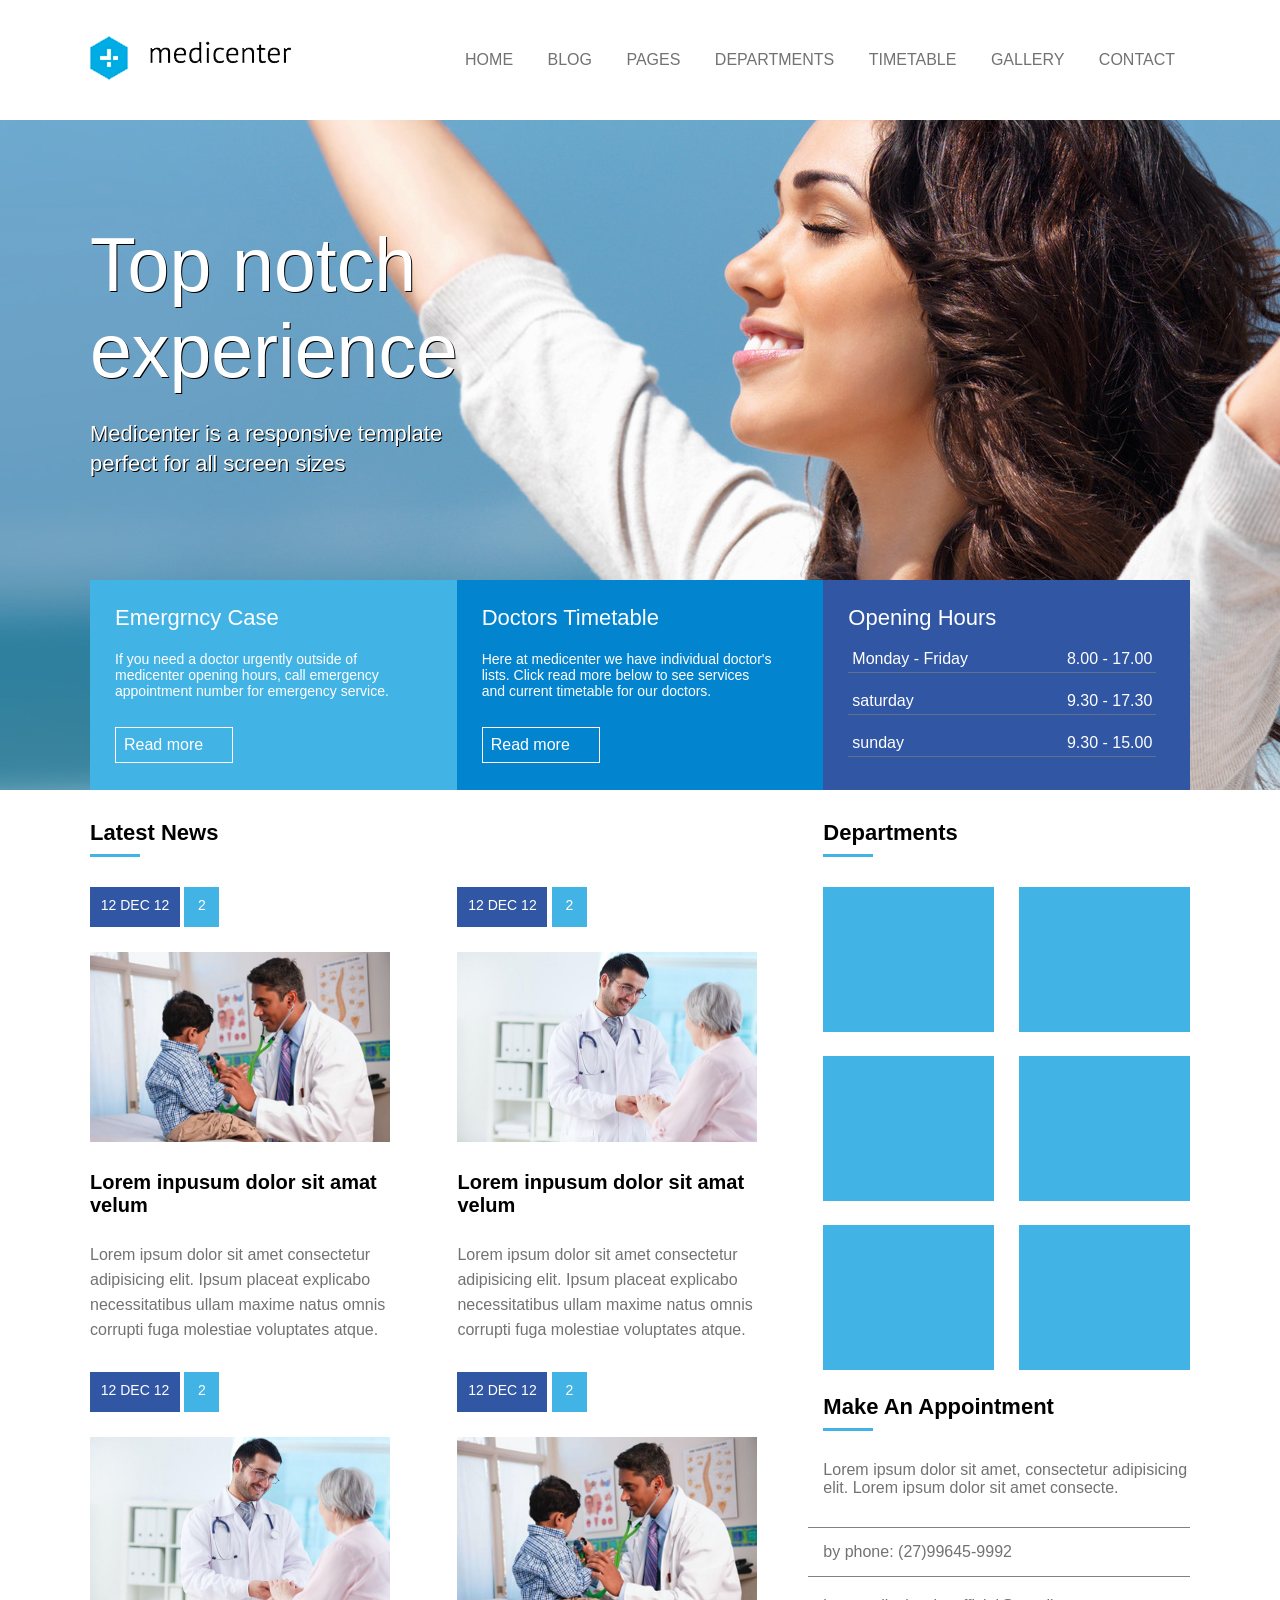
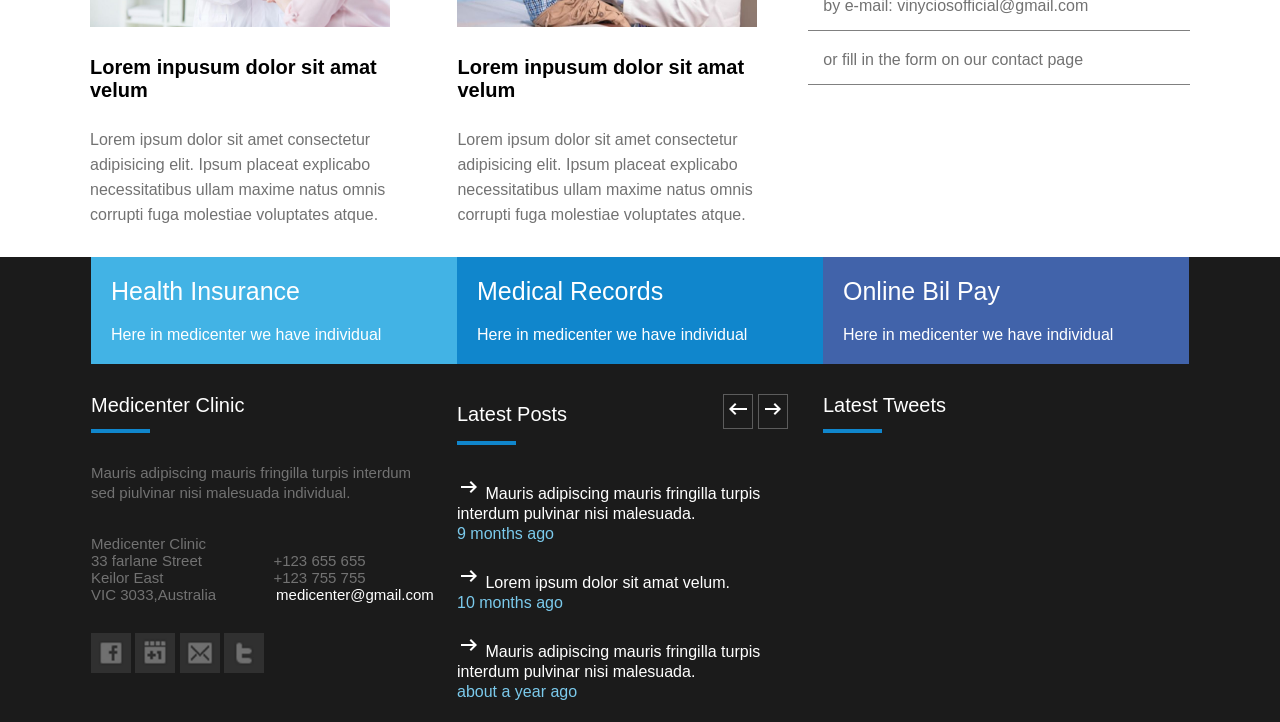
<file: index.html>
<!DOCTYPE html>
<html lang="pt-br">
<head>
    <meta charset="UTF-8">
    <meta name="viewport" content="width=device-width, initial-scale=1.0">
    <title>Document</title>
    <link rel="stylesheet" href="template.css">
    <link rel="stylesheet" href="https://fonts.googleapis.com/css2?family=Material+Symbols+Outlined:opsz,wght,FILL,GRAD@20..48,100..700,0..1,-50..200" />
    <link rel="stylesheet" href="https://fonts.googleapis.com/css2?family=Material+Symbols+Outlined:opsz,wght,FILL,GRAD@20..48,100..700,0..1,-50..200" />
</head>
<body>
    <header>
        <div class="container">
          <div class="logo">
           <a href="#"> <img src="imagens/fotos/logo.png" alt=""></a>
          </div>
         <div class="menu">
            <nav>
                <a href="">HOME</a>
                <a href="">BLOG</a>
                <a href="">PAGES</a>
                <a href="">DEPARTMENTS</a>
                <a href="">TIMETABLE</a>
                <a href="">GALLERY</a>
                <a href="">CONTACT</a>
            </nav>
           </div>
        </div>
    </header>
   <section id="banner">
       <div class="container2">
         <div class="texto">
            <h1 class="h1">Top notch experience</h1>
            <h2 class="paragrafo">Medicenter is a responsive template <br> perfect for all screen sizes</h2>
         </div>
         <div class="quadros">
            <div class="quadro1">
                <div class="banner-titulo"> Emergrncy Case</div>
                <div class="banner-texto">If you need a doctor urgently outside of <br> medicenter opening hours, call emergency <br>appointment number for emergency service.</div>
                <a href="#">Read more</a>
            </div>
            <div class="quadro2">
                <div class="banner-titulo">Doctors Timetable</div>
                <div class="banner-texto">Here at medicenter we have individual doctor's <br> lists. Click read more below to see services <br> and current timetable for our doctors.</div>
                <a href="#">Read more</a>
            </div>
            <div class="quadro3">
            <div class="banner-titulo">Opening Hours</div>
           <div class="lista">
            <ul>
                <li class="lista1">
                    <p>Monday - Friday</p>
                    <p class="numero">8.00 - 17.00</p>
                </li> 
                <li class="lista2">
                    <p>saturday</p>
                    <p class="numero">9.30 - 17.30</p>
                </li>
                <li class="lista3">
                    <p>sunday</p>
                    <p class="numero">9.30 - 15.00</p>
                </li>   
            </ul>
           </div>            
       </div>
   </section>
   
   <section id="geral">
    <div class="container">
            <section>
                <div class="widget">
                    <div class="widget_tittle">
                         <div class="widget_tittle_text"> Latest News</div>
                         <div class="widget_tittle_bar"></div>
                    </div>
                    <div class="widget_body1">
                        <article>
                            <div class="news_data">12 DEC 12</div>
                            <div class="news_num">2</div>
                            <div class="news_img1"><img src="imagens/fotos/imagen11.jpg" alt=""></div>
                            <div class="news_text1"><h1>Lorem inpusum dolor sit amat velum</h1></div>
                            <div class="news_text2"><p>Lorem ipsum dolor sit amet consectetur adipisicing elit. Ipsum placeat explicabo necessitatibus ullam maxime natus omnis corrupti fuga molestiae voluptates atque.</p></div>
                            <div class="news_borda"></div>
                        </article>
                    </div>
                    <div class="widget_body2">
                        <article>
                            <div class="news_data">12 DEC 12</div>
                            <div class="news_num">2</div>
                            <div class="news_img1"><img src="imagens/fotos/imagen12.jpg" alt=""></div>
                            <div class="news_text1"><h1>Lorem inpusum dolor sit amat velum</h1></div>
                            <div class="news_text2"><p>Lorem ipsum dolor sit amet consectetur adipisicing elit. Ipsum placeat explicabo necessitatibus ullam maxime natus omnis corrupti fuga molestiae voluptates atque.</p></div>
                            <div class="news_borda"></div>
                        </article>
                    </div>  
                    <div class="widget_body1">
                        <article>
                            <div class="news_data">12 DEC 12</div>
                            <div class="news_num">2</div>
                            <div class="news_img1"><img src="imagens/fotos/imagen12.jpg" alt=""></div>
                            <div class="news_text1"><h1>Lorem inpusum dolor sit amat velum</h1></div>
                            <div class="news_text2"><p>Lorem ipsum dolor sit amet consectetur adipisicing elit. Ipsum placeat explicabo necessitatibus ullam maxime natus omnis corrupti fuga molestiae voluptates atque.</p></div>
                            <div class="news_borda"></div>
                        </article>
                    </div>
                    <div class="widget_body2">
                        <article>
                            <div class="news_data">12 DEC 12</div>
                            <div class="news_num">2</div>
                            <div class="news_img1"><img src="imagens/fotos/imagen11.jpg" alt=""></div>
                            <div class="news_text1"><h1>Lorem inpusum dolor sit amat velum</h1></div>
                            <div class="news_text2"><p>Lorem ipsum dolor sit amet consectetur adipisicing elit. Ipsum placeat explicabo necessitatibus ullam maxime natus omnis corrupti fuga molestiae voluptates atque.</p></div>
                            <div class="news_borda"></div>
                        </article>
                    </div>
            </section>
            <aside>
                <div class="widget">
                    <div class="widget_tittle">
                         <div class="widget_tittle_text">Departments</div>
                         <div class="widget_tittle_bar"></div>
                    </div>
                   <div class="blocos">
                    <div class="blocos1"></div>
                    <div class="blocos2"></div>
                    <div class="blocos3"></div>
                    <div class="blocos4"></div>
                    <div class="blocos5"></div>
                    <div class="blocos6"></div>
                   
                    <div class="widget_body3">
                        <div class="widget_tittle_text">Make An Appointment</div>
                        <div class="widget_tittle_bar"></div>
                    </div>
                    <div class="widget_contact"><p>Lorem ipsum dolor sit amet, consectetur adipisicing elit. Lorem ipsum dolor sit amet consecte.</p> </div>
                    <div class="contact_geral">
                        <ul>
                        <li class="list1">by phone: (27)99645-9992</li>
                        <li class="list">by e-mail: vinyciosofficial@gmail.com</li>
                        <li class="list">or fill in the form on our contact page</li>
                        </ul>
                    </div>

                </div> 
            </aside>
    </div>
   </section>
   <footer>
        <div class="footer_container">
            <div class="footer_menu">
                <div class="footer_bloco1">
                    <div class="footer_fm">Health Insurance</div>
                    <div class="footer_text">Here in medicenter we have individual</div>
                </div>
                <div class="footer_bloco2">
                    <div class="footer_fm">Medical Records</div>
                    <div class="footer_text">Here in medicenter we have individual</div>
                </div>
                <div class="footer_bloco3">
                    <div class="footer_fm">Online Bil Pay</div>
                    <div class="footer_text">Here in medicenter we have individual</div>
                </div>
            </div>
            <div class="footer_area">
                <div class="footer_itens">
                     <div class="footer_title">Medicenter Clinic</div>
                     <div class="footer_bar"></div>
                     <div class="footer_p">Mauris adipiscing mauris fringilla turpis interdum <br> sed piulvinar nisi malesuada individual.</div>
                     <div class="footer_contas1">
                        <ul>
                            <li class="footer_lista">
                                <p>Medicenter Clinic</p>
                            </li>
                            <li class="footer_lista">
                                <p>33 farlane Street</p>
                                <p class="footer_num1">+123 655 655</p>
                            </li>
                            <li class="footer_lista">
                                <p>Keilor East</p>
                                <p class="footer_num2">+123 755 755</p>
                            </li>
                            <li class="footer_lista">
                                <p>VIC 3033,Australia</p>
                                <p class="footer_num3">medicenter@gmail.com</p>
                            </li>
                        </ul>
                     </div>
                    <div class="footer_contas2">
                        <img src="imagens/fotos/img2jpg.jpg" alt="">
                        <img src="imagens/fotos/img11.jpg" alt="">
                        <img src="imagens/fotos/img3.jpg" alt="">
                        <img src="imagens/fotos/img4.jpg" alt="">
                    </div>
                </div>
                <div class="footer_itens">
                    <div class="footer_title">
                        Latest Posts
                        <div class="span1">
                            <span class="material-symbols-outlined">
                                keyboard_backspace
                                </span>
                        </div>
                        <div class="span2">
                            <span class="material-symbols-outlined">
                                arrow_right_alt
                                </span>
                        </div>
                    </div>
                    <div class="footer_bar"></div>
                    <div class="footer_posts">
                        <div class="post_text">
                            <span  class="material-symbols-outlined">
                               arrow_right_alt
                            </span>
                               Mauris adipiscing mauris fringilla turpis interdum pulvinar nisi malesuada.
                                <div class="botao_blue"><a href="#">9 months ago</a></div>
                        </div>
                      
                        <div class="post_text">
                             <span class="material-symbols-outlined">
                                 arrow_right_alt
                            </span>
                                 Lorem ipsum dolor sit amat velum.
                                    <div class="botao_blue"><a href="#">10 months ago</a></div>
                        </div>
                        <div class="post_text">
                                <span class="material-symbols-outlined">
                                   arrow_right_alt
                                </span>
                                  Mauris adipiscing mauris fringilla turpis interdum pulvinar nisi malesuada.
                                       <div class="botao_blue"><a href="#">about a year ago</a></div>
                        </div>

                    </div>
                </div>
                <div class="footer_itens">
                    <div class="footer_title">Latest Tweets </div>
                    <div class="footer_bar"></div>
                  
                </div>
            </div>
        </div>
   </footer>
   
</body>
</html>
</file>
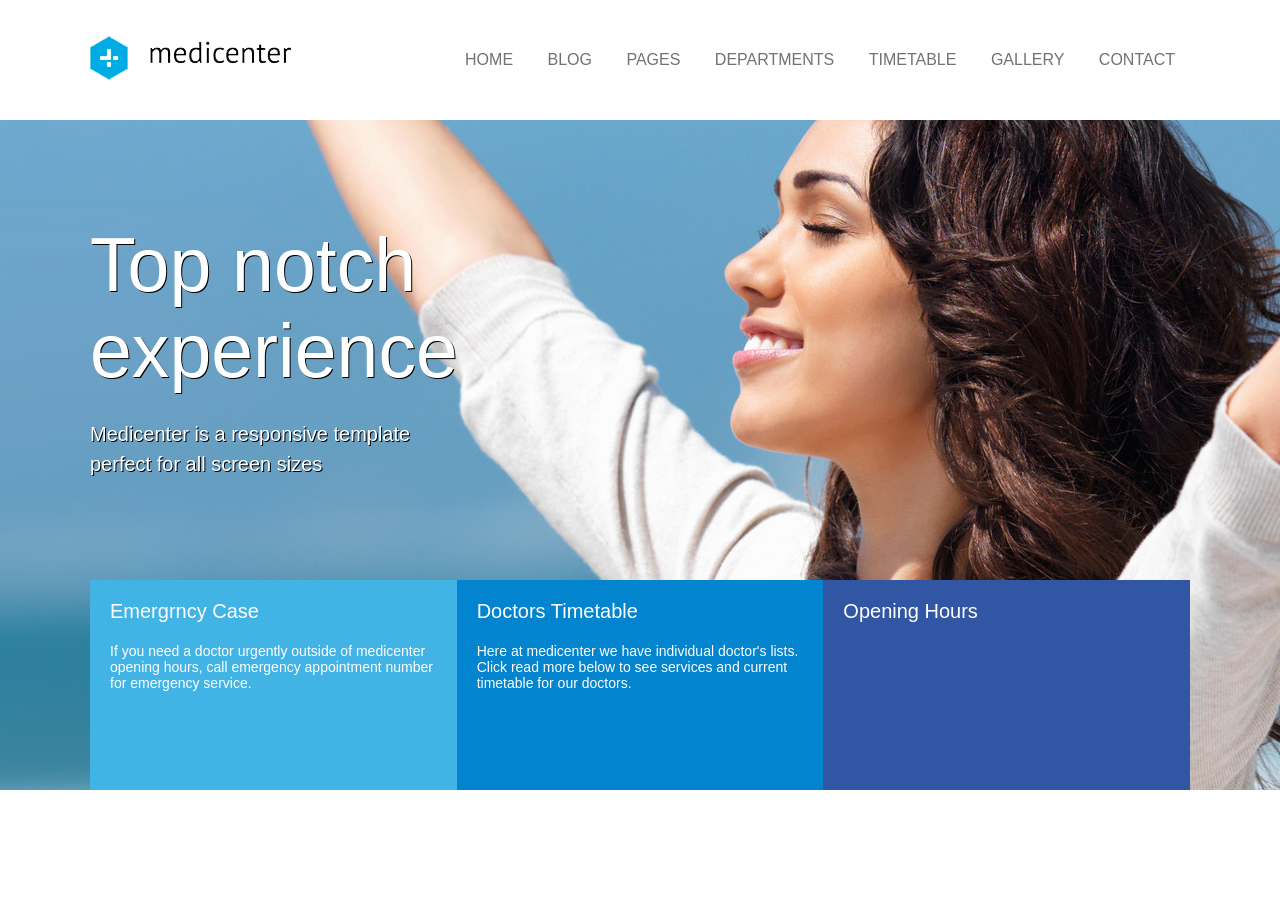
<file: projeto site com flex-box/index.html>
<!DOCTYPE html>
<html lang="pt-br">
<head>
    <meta charset="UTF-8">
    <meta name="viewport" content="width=device-width, initial-scale=1.0">
    <title>Document</title>
    <link rel="stylesheet" href="template.css">
</head>
<body>
    <header>
        <div class="container">
          <div class="logo">
           <a href="#"> <img src="imagens/fotos/logo.png" alt=""></a>
          </div>
         <div class="menu">
            <nav>
                <a href="">HOME</a>
                <a href="">BLOG</a>
                <a href="">PAGES</a>
                <a href="">DEPARTMENTS</a>
                <a href="">TIMETABLE</a>
                <a href="">GALLERY</a>
                <a href="">CONTACT</a>
            </nav>
           </div>
        </div>
    </header>
   <section id="banner">
       <div class="container2">
         <div class="texto">
            <h1 class="h1">Top notch experience</h1>
            <h2 class="paragrafo">Medicenter is a responsive template <br>  perfect for all screen sizes</h2>
         </div>
         <div class="quadros">
            <div class="quadro1">
                <div class="banner-titulo"> Emergrncy Case</div>
                <div class="banner-texto">If you need a doctor urgently outside of medicenter opening hours, call emergency appointment number for emergency service.</div>
            </div>
            <div class="quadro2">
                <div class="banner-titulo">Doctors Timetable</div>
                <div class="banner-texto">Here at medicenter we have individual doctor's lists. Click read more below to see services and current timetable for our doctors.</div>
            </div>
            <div class="quadro3">
            <div class="banner-titulo">Opening Hours</div>
            </div>
            
         </div>
       </div>
   </section>
</body>
</html>
</file>
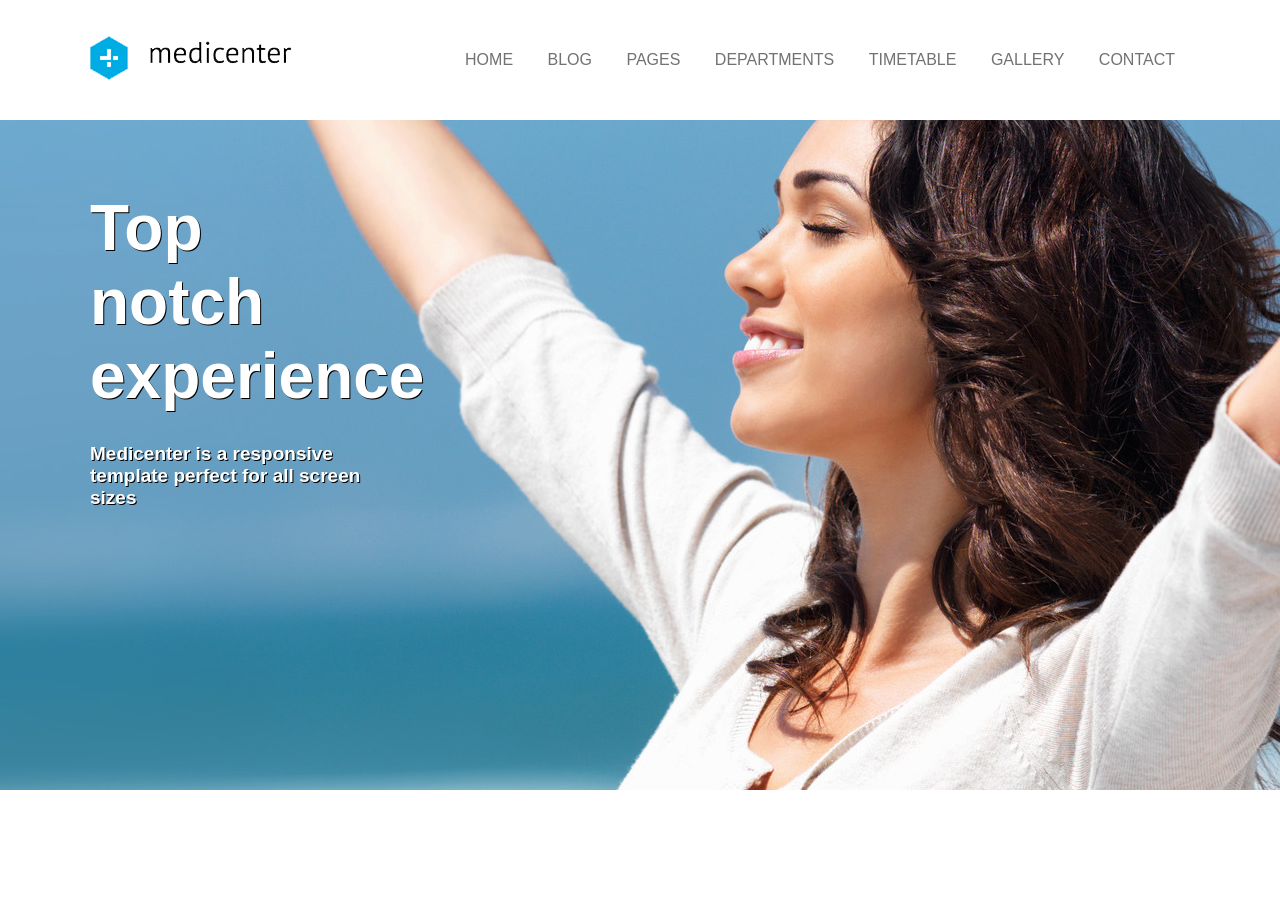
<file: projetos/projeto site com flex-box/index.html>
<!DOCTYPE html>
<html lang="pt-br">
<head>
    <meta charset="UTF-8">
    <meta name="viewport" content="width=device-width, initial-scale=1.0">
    <title>Document</title>
    <link rel="stylesheet" href="template.css">
</head>
<body>
    <header>
        <div class="container">
          <div class="logo">
           <a href="#"> <img src="imagens/fotos/logo.png" alt=""></a>
          </div>
         <div class="menu">
            <nav>
                <a href="">HOME</a>
                <a href="">BLOG</a>
                <a href="">PAGES</a>
                <a href="">DEPARTMENTS</a>
                <a href="">TIMETABLE</a>
                <a href="">GALLERY</a>
                <a href="">CONTACT</a>
            </nav>
           </div>
        </div>
    </header>
   <section id="banner">
       <div class="container2">
         <div class="texto">
            <h1 class="h1">Top notch experience</h1>
            <h2 class="paragrafo">Medicenter is a responsive template  perfect for all screen sizes</h2>
         </div>
         <div class="quadros">
            
         </div>
       </div>
   </section>
</body>
</html>
</file>
<file: template.css>
@charset "UTF-8";




* {
    margin: 0px;
    padding: 0px;
    font-family: Arial, Helvetica, sans-serif;
    font-weight: lighter;
}

header {
  display: flex;
  justify-content: center;
  height: 120px;
}

.container {
    display: flex;
    justify-content: space-between;
    width: 1100px;
  
}

.logo {
    display: flex;
    align-items: center;
}

.menu {
    display: flex;
    align-items: center;
   
}

nav a {
    color: #727272;
    text-decoration: none;
    padding: 15px;
    text-transform: uppercase;
    
}

nav a:hover {
    color: white;
   background-color: #49B1E2;
   transition: 0.3s;
}

.imagen {
   
    height: 670px;
}

#banner {
    display: flex;
    justify-content: center;
    background-image: url(imagens/fotos/img1.jpg);
    background-position: center;
    background-size: cover;
    height: 670px;
}

.container2 {
    display: flex;  
    flex-direction: column;
    width: 1100px;
      
}

.texto {
  flex: 1;
  display: flex;
  flex-direction: column;
  justify-content: center;
  
}

.texto h1 {
    color: white;
    font-size: 4.7em;
    text-shadow: 1px 1px 0px black;
    width: 350px;
}

.texto h2 {
    color: white;
    font-size: 22px;
    text-shadow: 1px 1px 0px black;
    width: 400px;
    margin-top: 25px;
    line-height: 30px;
   
}

.quadros {
    display: flex;
    height: 210px;
    color: white;
    
}

.quadro1,
.quadro2 {
    flex: 1;
    color: white;
    padding: 25px;
}

.quadro1 {
   background-color: #42B3E5;
   flex-direction: column;
}

.quadro2 {
   background-color: #0384CE;

}

.quadro3 {
   background-color: #3156A3;
   flex: 1;
   color: white;
   padding: 25px;
   
}

.banner-titulo {
    font-size: 22px;
}

.banner-texto {
      font-size: 14px;
      margin-top: 20px;
      margin-bottom: 20px;
}

.botao {
    width: 100px;
    border: 1px solid white;
    padding: 8px;
}

.quadros a {
    border: 1px solid white;
    color: white;
    display: inline-block;
    width: 100px;
    margin-top: 8px;
    padding: 8px;
    text-decoration: none;
}

.quadros a:hover {
    color: black;
    background-color: white;
    transition: 0.3s;
}

.lista {
    display: flex;
    
    
}

.lista1,
.lista2,
.lista3 {
    width: 300px;
    padding: 4px;
    list-style-type: none;
    display: flex;
    border-bottom: 1px solid rgba(128, 128, 128, 0.584);
    margin-top: 15px;
}

.lista p {
    width: 100%;
}

.numero {
   text-align: right;
}

#geral {
    display: flex;
    justify-content: center;
}

#geral section {
    flex: 2;
}

#geral aside {
    flex: 1;
}

.widget_tittle {
    margin-top: 30px;
    margin-bottom: 30px;
}

.widget_tittle_text {
    font-weight: bold;
    font-size: 22px;
}

.widget_tittle_bar {
    width: 50px;
    height: 3px;
    background-color: #42B3E5;
    margin-top: 8px;
}

.blocos1,
.blocos3,
.blocos5{
    background-color: #42B3E5;
    margin-left: 0px;
    margin-bottom: 20px;
    width: 171px;
    height: 145px;
    display: inline-block;
    
}

.blocos2,
.blocos4,
.blocos6 {
    background-color: #42B3E5;
    margin-left: 20px;
    margin-bottom: 20px;
    width: 171px;
    height: 145px;
    display: inline-block;
}

.widget_contact {
    color: #727272;
    margin-top: 30px;
    margin-bottom: 30px;
}

.list1 {
    color: #727272;
    list-style-type: none;
    padding: 15px;
     border-top: 1px solid gray;
    border-bottom: 1px solid gray;
    margin-left: -15px;
    margin-bottom: 5px;
  
}

.list {
    color: #727272;
    list-style-type: none;
    padding: 15px;
    border-bottom: 1px solid gray;
    margin-left: -15px;
    margin-bottom: 5px;
}

.widget_body1 {
    display: inline-block;
}

.widget_body2 {
    display: inline-block;
    margin-left: 63px;
}

.news_data {    
    display: inline-block;
    color: white;
    background-color:  #3156A3;
    text-align: center;
    width: 90px;
    height: 30px;
    font-size: 14px;
    padding-top: 10px;
}

.news_num {
   display: inline-block;
   color: white;
   background-color: #42B3E5;
   text-align: center;
   width: 35px;
   height: 30px;
   font-size: 14px;
   padding-top: 10px;
}

.news_img1 img{ 
 width: 300px;
 height: 190px;
 margin-top: 25px;
 margin-bottom: 25px;
}

.news_text1 {
    font-weight: 800;
    width: 300px;
    font-size: 20px;
    margin-bottom: 25px;
    
}

.news_text2 {
    width: 300px;
    line-height: 25px;
    margin-bottom: 30px;
    color:  #727272;
}

footer {
    display: flex;
    justify-content: center;
    background-color: rgba(0, 0, 0, 0.895);
}

.footer_menu {
    display: flex;
    flex: 1;

}

.footer_bloco1,
.footer_bloco2,
.footer_bloco3 {
    flex: 1;
    flex-direction: column;
    padding: 20px;
    width: 326px;
    color: white;
}

.footer_bloco1 {
    background-color: #42B3E5;
}

.footer_bloco2 {
    background-color: #1086CC;
}

.footer_bloco3 {

    background-color: #4163AA;
}

.footer_fm {
    font-size: 25px;
}

.footer_text {
    margin-top: 20px;
}

.footer_area {
    display: flex;
    color: white;
}

.footer_itens {
    flex: 1;
}

.footer_title {
    margin-top: 30px;
    font-size: 20px;
}

.span1 {
    display: inline-block;
    margin-left: 150px;
    border: 1px solid rgba(255, 255, 255, 0.285);
    padding: 2px;
}

.span2 {
    display: inline-block;
    border: 1px solid rgba(255, 255, 255, 0.285);
    padding: 2px;
}

.footer_bar {
    border: 2px solid  #1086CC;
    width: 55px;
    margin-top: 12px;
    margin-bottom: 30px;
}

.footer_p {
    color:  #727272;
    font-size: 15px;
    line-height: 20px;
    margin-bottom: 32px;
}

.footer_contas1 {
    display: flex;
}

.footer_lista {
    color:  #727272;
    list-style-type: none;
    display: flex;
    font-size: 15px;
}

.footer_lista p {
    width: 100%;
}

.footer_num1,
.footer_num2 {
    margin-left: 22px;
}

.footer_num3 {
    margin-left: 60px;
    color: white;
}

.footer_contas2 img {
   width: 40px;
   height: 40px;
   margin-top: 30px;
}

.post_text {
    margin-bottom: 20px;
    line-height: 20px;
}


.botao_blue a {
    text-decoration: none;
    color: #7BCAEC;
}
</file>
<file: projeto site com flex-box/template.css>
@charset "UTF-8";

* {
    margin: 0px;
    padding: 0px;
    font-family: Arial, Helvetica, sans-serif;
    font-weight: lighter;
}

header {
  display: flex;
  justify-content: center;
  height: 120px;
}

.container {
    display: flex;
    justify-content: space-between;
    width: 1100px;
  
}

.logo {
    display: flex;
    align-items: center;
}

.menu {
    display: flex;
    align-items: center;
   
}

nav a {
    color: #727272;
    text-decoration: none;
    padding: 15px;
    text-transform: uppercase;
    
}

nav a:hover {
    color: white;
   background-color: #49B1E2;
   transition: 0.3s;
}

.imagen {
   
    height: 670px;
}

#banner {
    display: flex;
    justify-content: center;
    background-image: url(imagens/fotos/img1.jpg);
    background-position: center;
    background-size: cover;
    height: 670px;
}

.container2 {
    display: flex;  
    flex-direction: column;
    width: 1100px;
      
}

.texto {
  flex: 1;
  display: flex;
  flex-direction: column;
  justify-content: center;
  
}

.texto h1 {
    color: white;
    font-size: 4.7em;
    text-shadow: 1px 1px 0px black;
    width: 350px;
}

.texto h2 {
    color: white;
    font-size: 20px;
    text-shadow: 1px 1px 0px black;
    width: 400px;
    margin-top: 25px;
    line-height: 30px;
   
}

.quadros {
    display: flex;
    height: 210px;
    color: white;
    
}

.quadro1,
.quadro2,
.quadro3 {
    flex: 1;
    color: white;
    padding: 20px;
}

.quadro1 {
   background-color: #42B3E5;
   flex-direction: column;
}

.quadro2 {
   background-color: #0384CE;

}

.quadro3 {
   background-color: #3156A3;
   
}

.banner-titulo {
    font-size: 20px;
}

.banner-texto {
      font-size: 14px;
      margin-top: 20px;
      margin-bottom: 20px;
}
</file>
<file: projetos/projeto site com flex-box/template.css>
@charset "UTF-8";

* {
    margin: 0px;
    padding: 0px;
    font-family: Arial, Helvetica, sans-serif;
}

header {
  display: flex;
  justify-content: center;
  height: 120px;
}

.container {
    display: flex;
    justify-content: space-between;
    width: 1100px;
  
}

.logo {
    display: flex;
    align-items: center;
}

.menu {
    display: flex;
    align-items: center;
   
}

nav a {
    color: #727272;
    text-decoration: none;
    padding: 15px;
    text-transform: uppercase;
    
}

nav a:hover {
    color: white;
   background-color: #49B1E2;
   transition: 0.3s;
}

.imagen {
   
    height: 670px;
}

#banner {
    display: flex;
    justify-content: center;
    background-image: url(imagens/fotos/img1.jpg);
    background-position: center;
    background-size: cover;
    height: 670px;
}

.container2 {
    display: flex;  
    flex-direction: column;
    width: 1100px;
      
}

.texto {
  flex: 1;
  display: flex;
  flex-direction: column;
  justify-content: center;
  
}

.texto h1 {
    color: white;
    font-size: 4em;
    text-shadow: 1px 1px 0px black;
    width: 300px;
}

.texto h2 {
    color: white;
    font-size: 19px;
    text-shadow: 1px 1px 0px black;
    width: 300px;
    margin-top: 30px;
   
}

.quadros {
    height: 210px;

}




/* .h1 {
    font-size: 4em;
    letter-spacing: 3px;
    padding-top: 115px;
}

.paragrafo {
    font-size: 1.3em;
    padding-top: 27px;
} */
</file>
